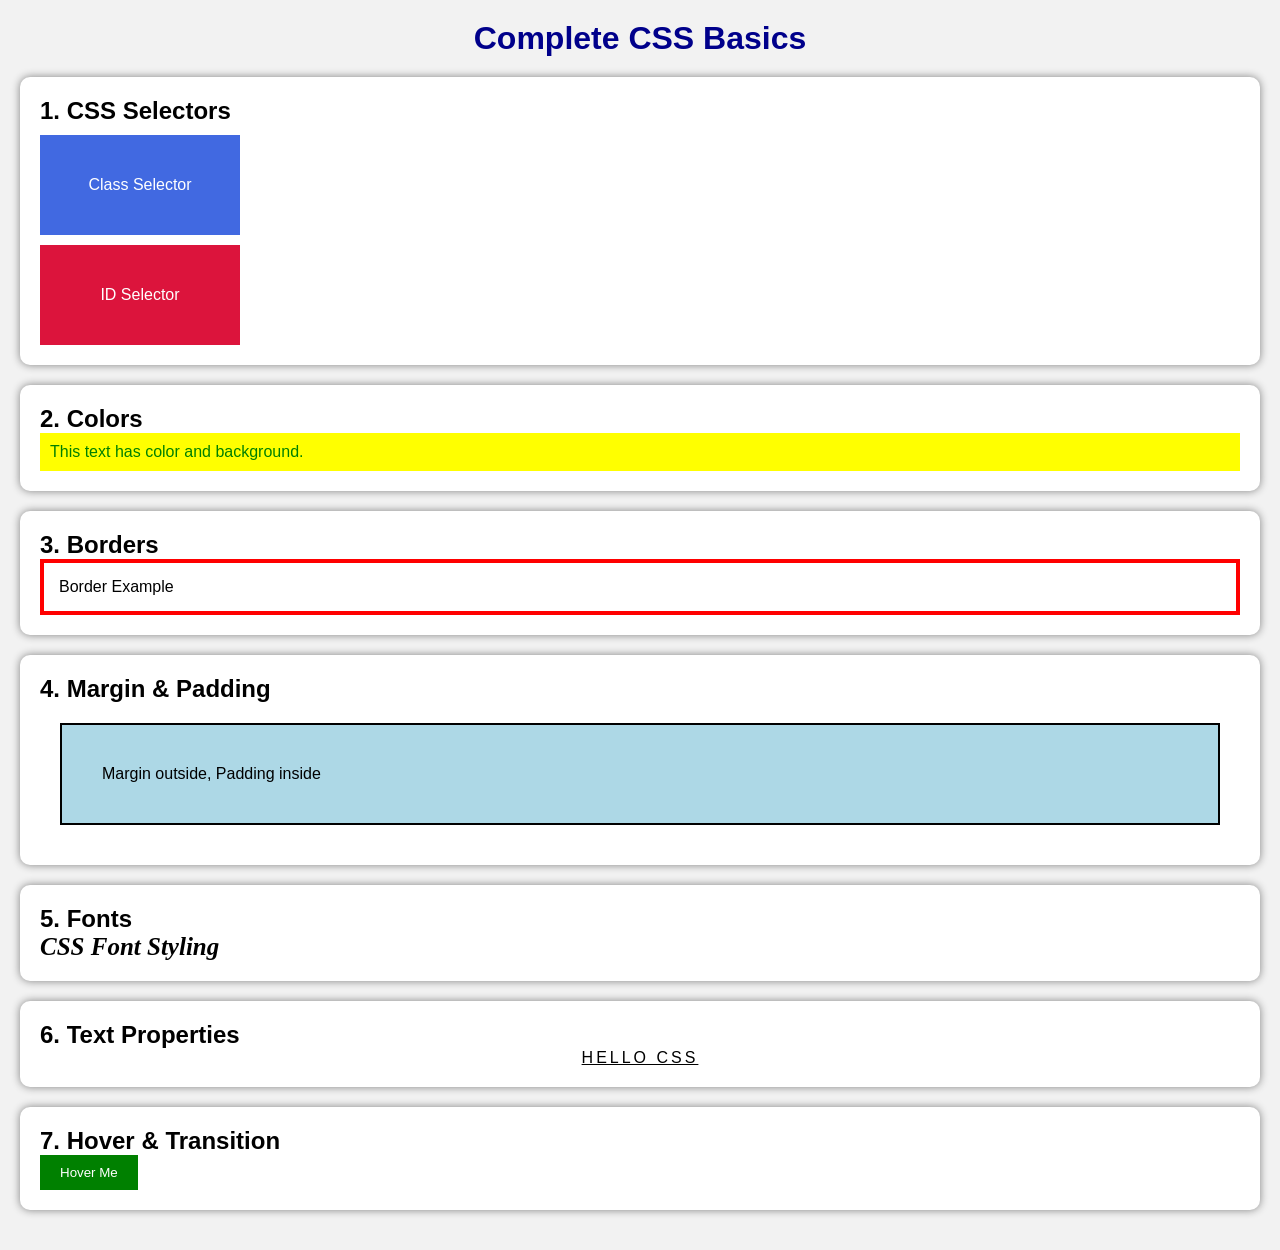
<file: css.html>
<!DOCTYPE html>
<html lang="en">

<head>
    <meta charset="UTF-8">
    <title>Complete CSS Basics</title>

    <style>
        /* Universal Selector */
        * {
            margin: 0;
            padding: 0;
            box-sizing: border-box;
        }

        /* Element Selector */
        body {
            font-family: Arial, sans-serif;
            background: #f2f2f2;
            padding: 20px;
        }

        h1 {
            text-align: center;
            margin-bottom: 20px;
            color: darkblue;
        }

        section {
            background: white;
            margin: 20px 0;
            padding: 20px;
            border-radius: 10px;
            box-shadow: 0 0 8px gray;
        }

        /* Class Selector */
        .box {
            width: 200px;
            height: 100px;
            background: royalblue;
            color: white;
            text-align: center;
            line-height: 100px;
            margin-top: 10px;
        }

        /* ID Selector */
        #special {
            background: crimson;
        }

        /* Colors */
        .color-demo {
            color: green;
            background: yellow;
            padding: 10px;
        }

        /* Border */
        .border-box {
            border: 4px solid red;
            padding: 15px;
        }

        /* Margin & Padding */
        .spacing {
            margin-top: 20px;
            padding: 40px;
            margin: 20px;
            background: lightblue;
            border: 2px solid black;
        }

        /* Fonts */
        .font-demo {
            font-size: 25px;
            font-weight: bold;
            font-style: italic;
            font-family: cursive;
        }

        /* Text */
        .text-demo {
            text-align: center;
            text-transform: uppercase;
            text-decoration: underline;
            letter-spacing: 3px;
        }

        /* Hover */
        button {
            background: green;
            color: white;
            padding: 10px 20px;
            border: none;
            cursor: pointer;
            transition: .4s;
        }

        button:hover {
            background: orange;
            transform: scale(1.1);
        }
        
    </style>

</head>

<body>

    <h1>Complete CSS Basics</h1>

    <section>
        <h2>1. CSS Selectors</h2>

        <div class="box">Class Selector</div>

        <div class="box" id="special">
            ID Selector
        </div>

    </section>

    <section>

        <h2>2. Colors</h2>

        <p class="color-demo">
            This text has color and background.
        </p>

    </section>

    <section>

        <h2>3. Borders</h2>

        <div class="border-box">
            Border Example
        </div>

    </section>

    <section>

        <h2>4. Margin & Padding</h2>


        <div class="spacing">
            Margin outside, Padding inside
        </div>

    </section>

    <section>

        <h2>5. Fonts</h2>

        <p class="font-demo">
            CSS Font Styling
        </p>

    </section>

    <section>

        <h2>6. Text Properties</h2>

        <p class="text-demo">
            Hello CSS
        </p>

    </section>

    <section>

        <h2>7. Hover & Transition</h2>

        <button>
            Hover Me
        </button>

    </section>

</body>

</html>
</file>
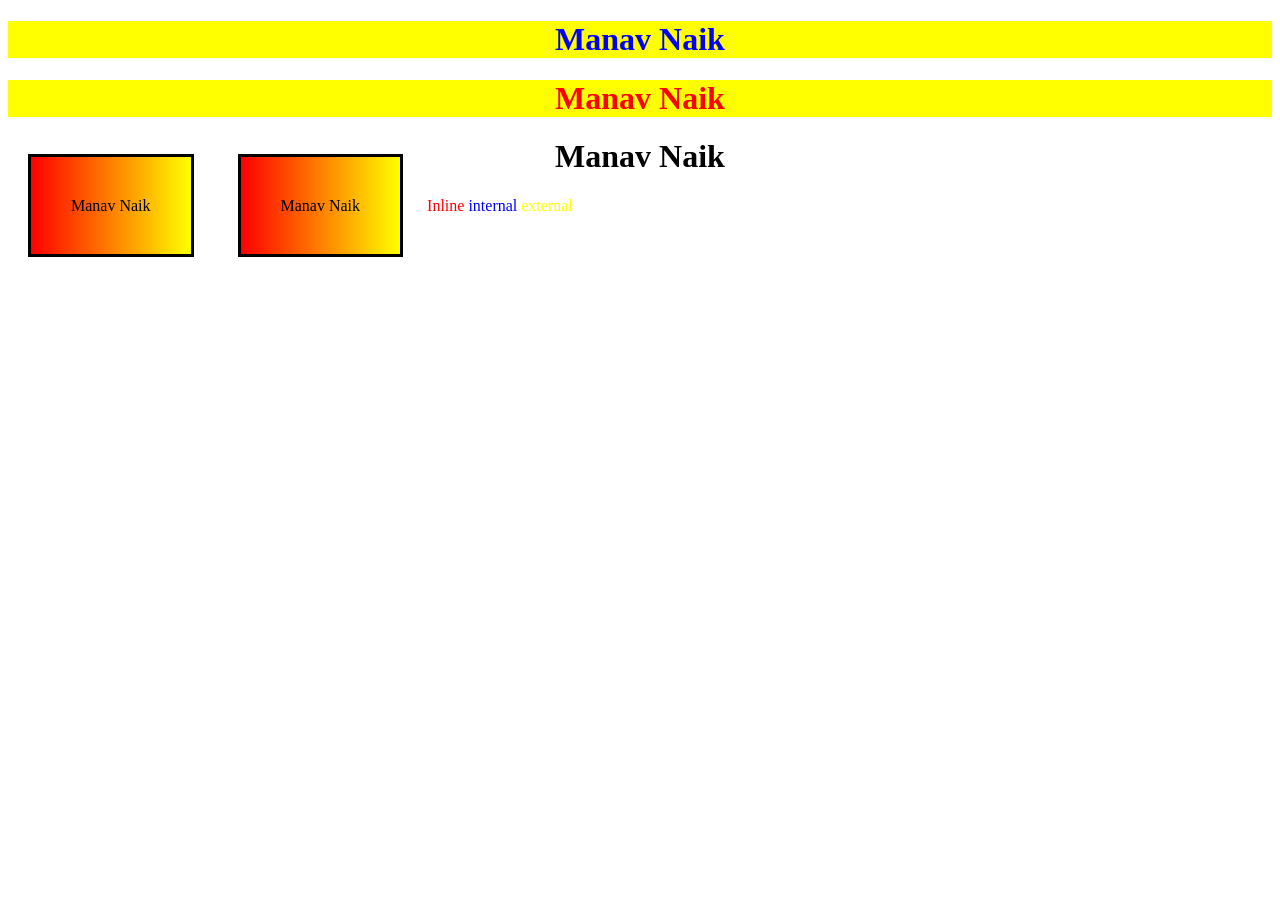
<file: css2.html>
<!DOCTYPE html>
<html lang="en">
<head>
    <meta charset="UTF-8">
    <meta name="viewport" content="width=device-width, initial-scale=1.0">
    <title>Document</title>

    <style>

        .heading{
            color: red;
            text-align: center;
            background: yellow;
        }

        #special_heading{
            color: blue;
            text-align: center;
        }

        h1{
            /* color: green; */
            text-align: center;
        }

        .span{
            margin: 20px;
            padding: 40px;
            border: 3px solid black;
            background-image: linear-gradient(to right, red, yellow);
        }

        .internal{
            color: blue;
        }
    
    </style>

    <link rel="stylesheet" href="style.css">
</head>
<body>
    <H1 class="heading" id="special_heading" >Manav Naik</H1>
    <H1 class="heading" >Manav Naik</H1>
    <H1>Manav Naik</H1>

    <span class="span" >Manav Naik</span>
    <span class="span" >Manav Naik</span>
    
    
    <span class="inline" style="color:red" >Inline</span>
    <span class="internal" >internal</span>
    <span class="external" >external</span>

    <!-- <p class="font" >Manav Naik</p> -->

</body>
</html>
</file>
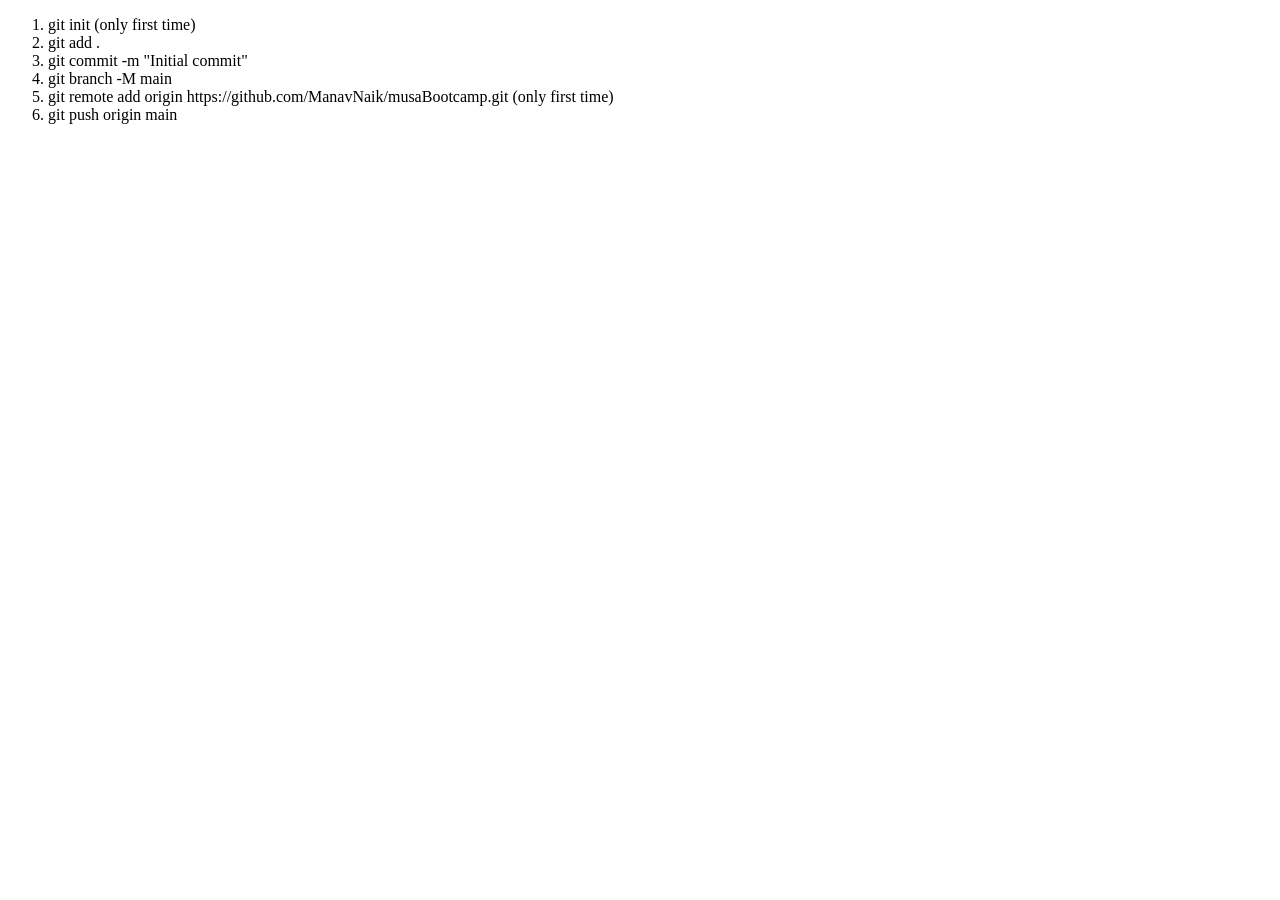
<file: git.html>
<!DOCTYPE html>
<html lang="en">
<head>
    <meta charset="UTF-8">
    <meta name="viewport" content="width=device-width, initial-scale=1.0">
    <title>Document</title>
</head>
<body>
    <ol>
        <li>git init (only first time)</li>
        <li>git add .</li>
        <li>git commit -m "Initial commit"</li>
        <li>git branch -M main</li>
        <li>git remote add origin https://github.com/ManavNaik/musaBootcamp.git (only first time)</li>
        <li>git push origin main</li>
    </ol>
</body>
</html>
</file>
<file: style.css>
.external{
    color: yellow;
}

.font
{
    text-align: center;
    font-size: 20px;
    font-weight: bold;
    font-family: Arial, Helvetica, sans-serif;
    font-style: italic;
}
</file>
